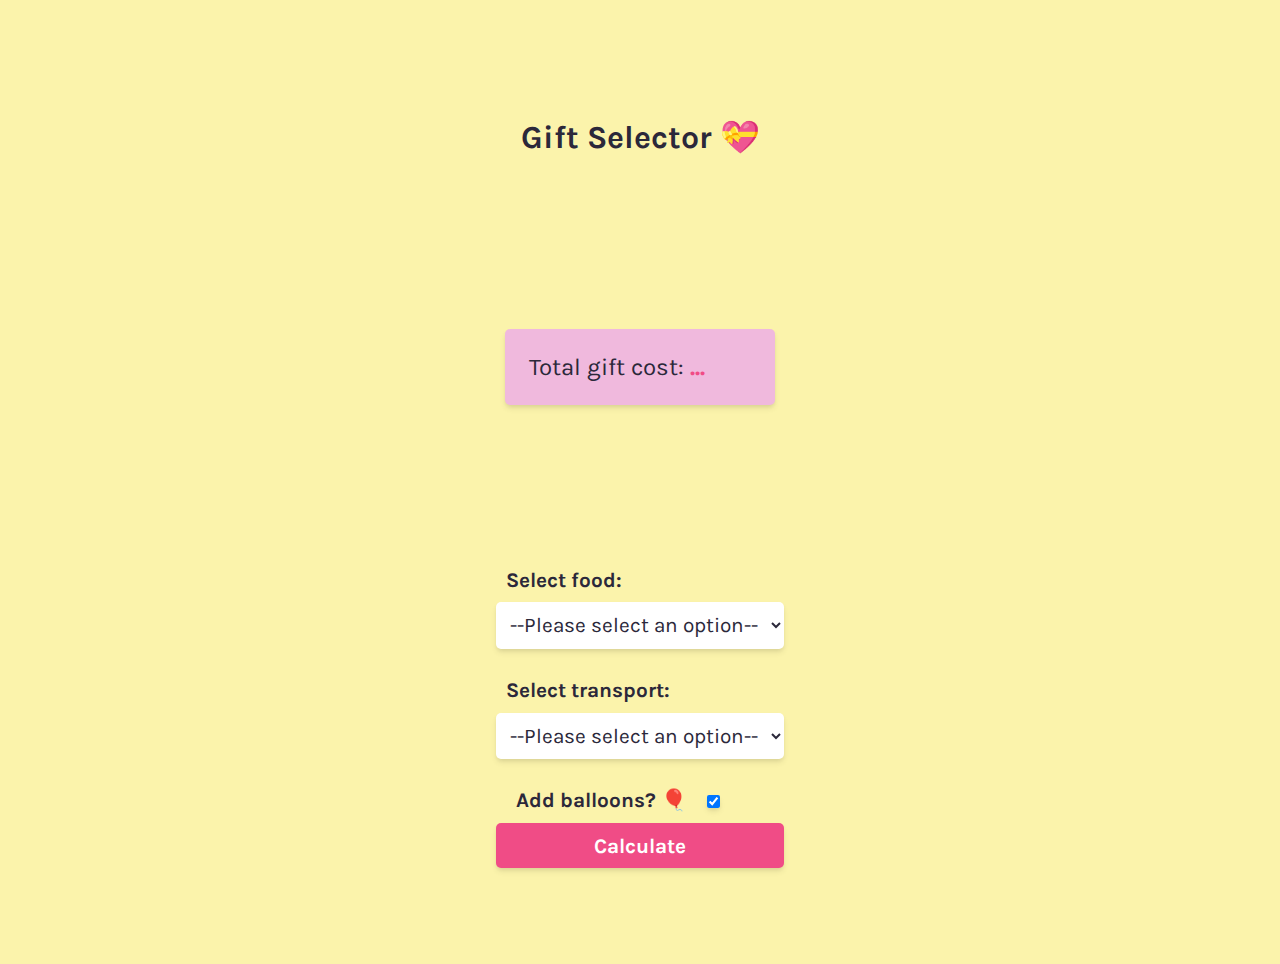
<file: 01-gift-selector/index.html>
<!DOCTYPE html>
<html lang="en">
  <head>
    <title>Valentine's Challenge Week 💘</title>
    <link rel="preconnect" href="https://fonts.googleapis.com" />
    <link rel="preconnect" href="https://fonts.gstatic.com" crossorigin />
    <link
      href="https://fonts.googleapis.com/css2?family=Karla:wght@500;700&display=swap"
      rel="stylesheet"
    />
    <link rel="stylesheet" href="index.css" />
  </head>
  <body>
    <h1>Gift Selector 💝</h1>
    <p class="result" id="result">
      Total gift cost: <span id="cost-el">...</span>
    </p>
    <form>
      <label for="food-select">Select food:</label>
      <select id="food-select">
        <option value="">--Please select an option--</option>
        <option value="5">🍓 strawberries - $5</option>
        <option value="10">🍫 chocolate - $10</option>
        <option value="20">🧁 cupcakes - $20</option>
      </select>
      <br />
      <label for="transport-select">Select transport:</label>
      <select id="transport-select">
        <option value="">--Please select an option--</option>
        <option value="5">🛼 rollerskates - $5</option>
        <option value="50">🚘 limo - $50</option>
        <option value="500">🚁 helicopter - $500</option>
      </select>
      <br />
      <div>
        <label for="balloon-checkbox">Add balloons? 🎈</label>
        <input
          type="checkbox"
          id="balloon-checkbox"
          name="balloon-checkbox"
          checked
        />
      </div>

      <button id="btn" type="button">Calculate</button>
    </form>
    <script src="index.js"></script>
  </body>
</html>
</file>
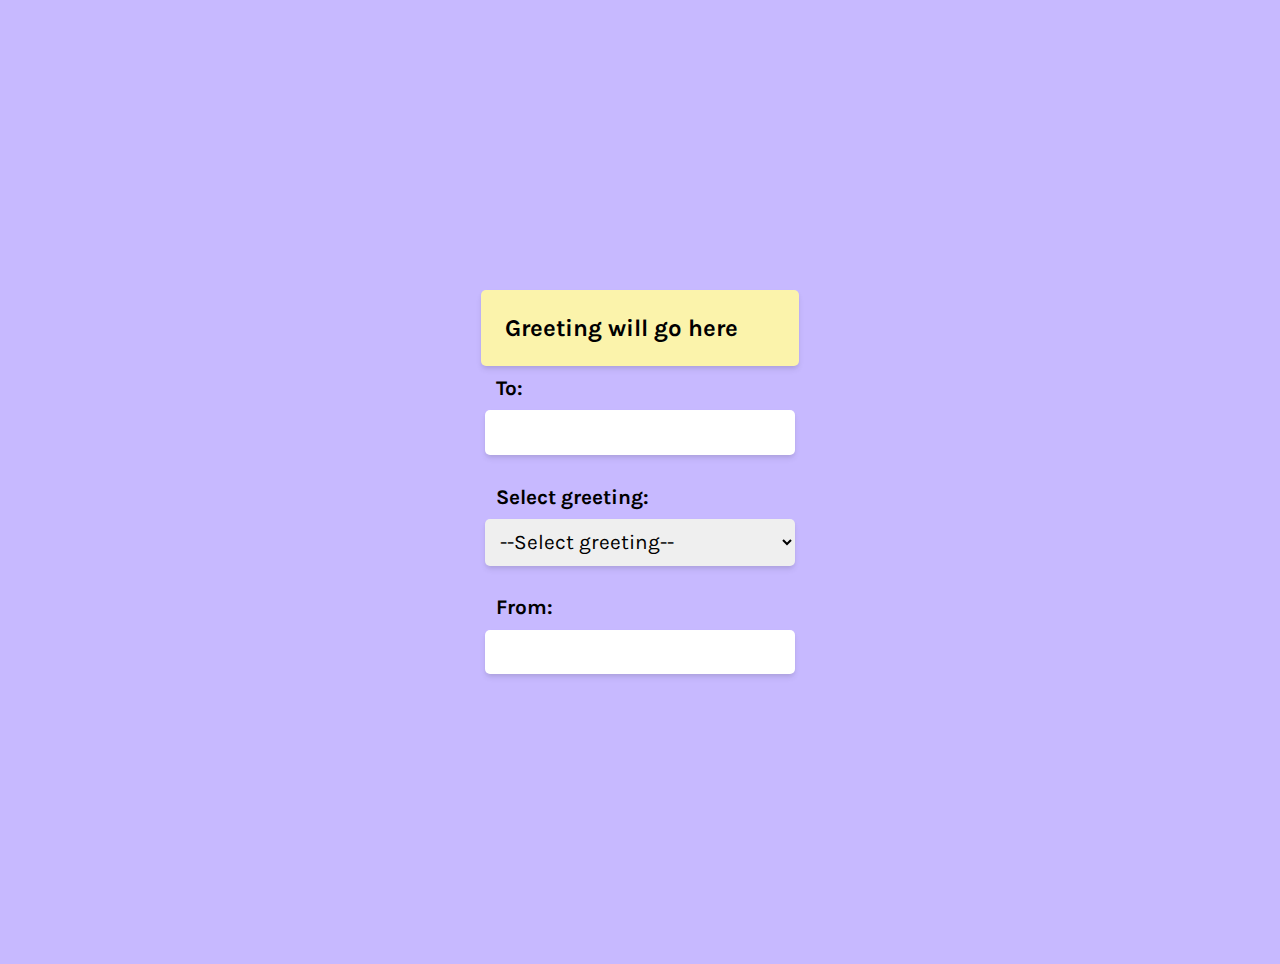
<file: 02-valentine's-greeting/index.html>
<!DOCTYPE html>
<html lang="en">
  <head>
    <title>Valentine's Challenge Week 💘</title>
    <link rel="preconnect" href="https://fonts.googleapis.com" />
    <link rel="preconnect" href="https://fonts.gstatic.com" crossorigin />
    <link
      href="https://fonts.googleapis.com/css2?family=Karla:wght@500;700&display=swap"
      rel="stylesheet"
    />
    <link rel="stylesheet" href="index.css" />
  </head>
  <body>
    <div class="card" id="card">
      <p id="greeting-display">Greeting will go here</p>
    </div>

    <form id="form">
      <label for="recipient-input">To:</label>
      <input type="text" id="recipient-input" name="recipient-input" />
      <br />
      <label for="greeting-select">Select greeting:</label>
      <select id="greeting-select">
        <option value="">--Select greeting--</option>
        <option value="I choo choo choose you! 🚂">
          "I choo choo choose you! 🚂"
        </option>
        <option value="You are my sunshine! 🌞">
          "You are my sunshine! 🌞"
        </option>
        <option value="Happy Valentine's! 💘">"Happy Valentine's! 💘",</option>
      </select>
      <br />
      <label for="sender-input">From:</label>
      <input type="text" id="sender-input" name="sender-input" />
    </form>
    <script src="index.js"></script>
  </body>
</html>
</file>
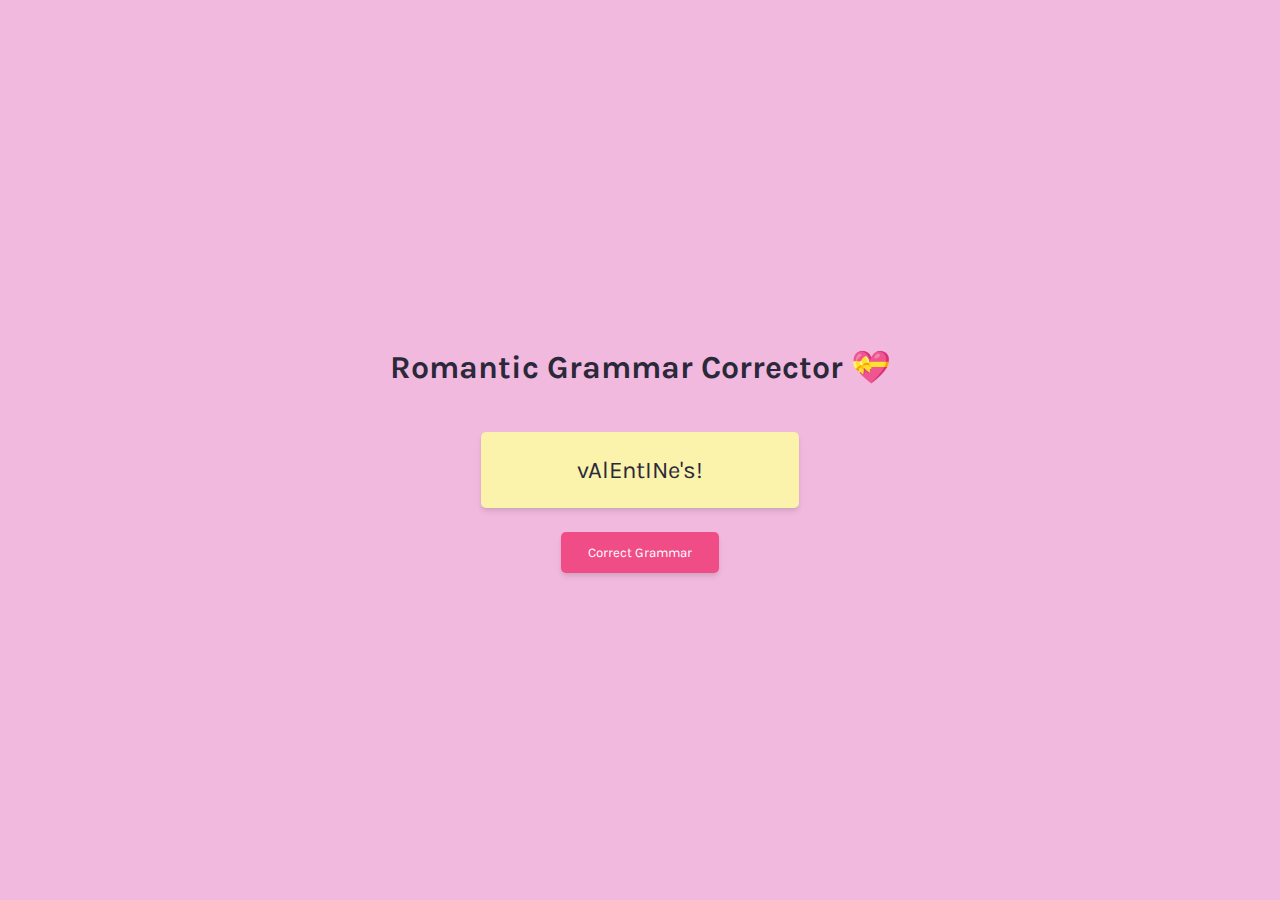
<file: 03-romantic-grammar-corrector/index.html>
<!DOCTYPE html>
<html lang="en">
  <head>
    <title>Valentine's Challenge Week 💘</title>
    <link rel="preconnect" href="https://fonts.googleapis.com" />
    <link rel="preconnect" href="https://fonts.gstatic.com" crossorigin />
    <link
      href="https://fonts.googleapis.com/css2?family=Karla:wght@500;700&display=swap"
      rel="stylesheet"
    />
    <link rel="stylesheet" href="index.css" />
  </head>
  <body>
    <div class="container">
      <h1>Romantic Grammar Corrector 💝</h1>
      <p class="paragraph" id="paragraph">vAlEntINe's!</p>
      <button id="btn" type="button">Correct Grammar</button>
    </div>
    <script src="index.js"></script>
  </body>
</html>
</file>
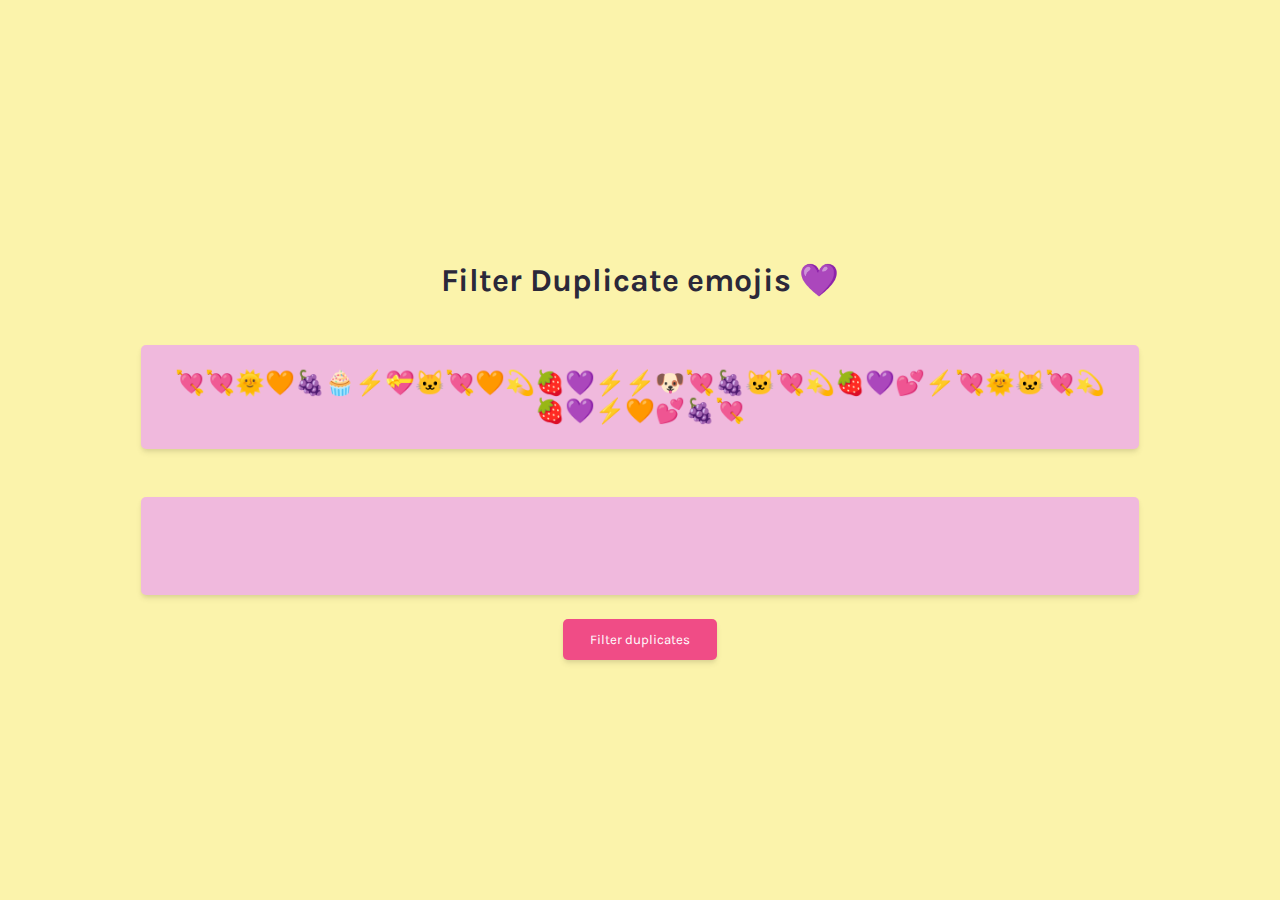
<file: 04-filter-duplicate-emojis/index.html>
<!DOCTYPE html>
<html lang="en">
  <head>
    <title>Valentine's Challenge Week 💘</title>
    <link rel="preconnect" href="https://fonts.googleapis.com" />
    <link rel="preconnect" href="https://fonts.gstatic.com" crossorigin />
    <link
      href="https://fonts.googleapis.com/css2?family=Karla:wght@500;700&display=swap"
      rel="stylesheet"
    />
    <link rel="stylesheet" href="index.css" />
  </head>
  <body class="flex">
    <div class="flex">
      <h1>Filter Duplicate emojis 💜</h1>
      <p class="all-emojis-p" id="all-emojis-p"></p>
      <p class="flex unique-emojis-p" id="unique-emojis-p"></p>
      <button id="btn" type="button">Filter duplicates</button>
    </div>
    <script src="index.js"></script>
  </body>
</html>
</file>
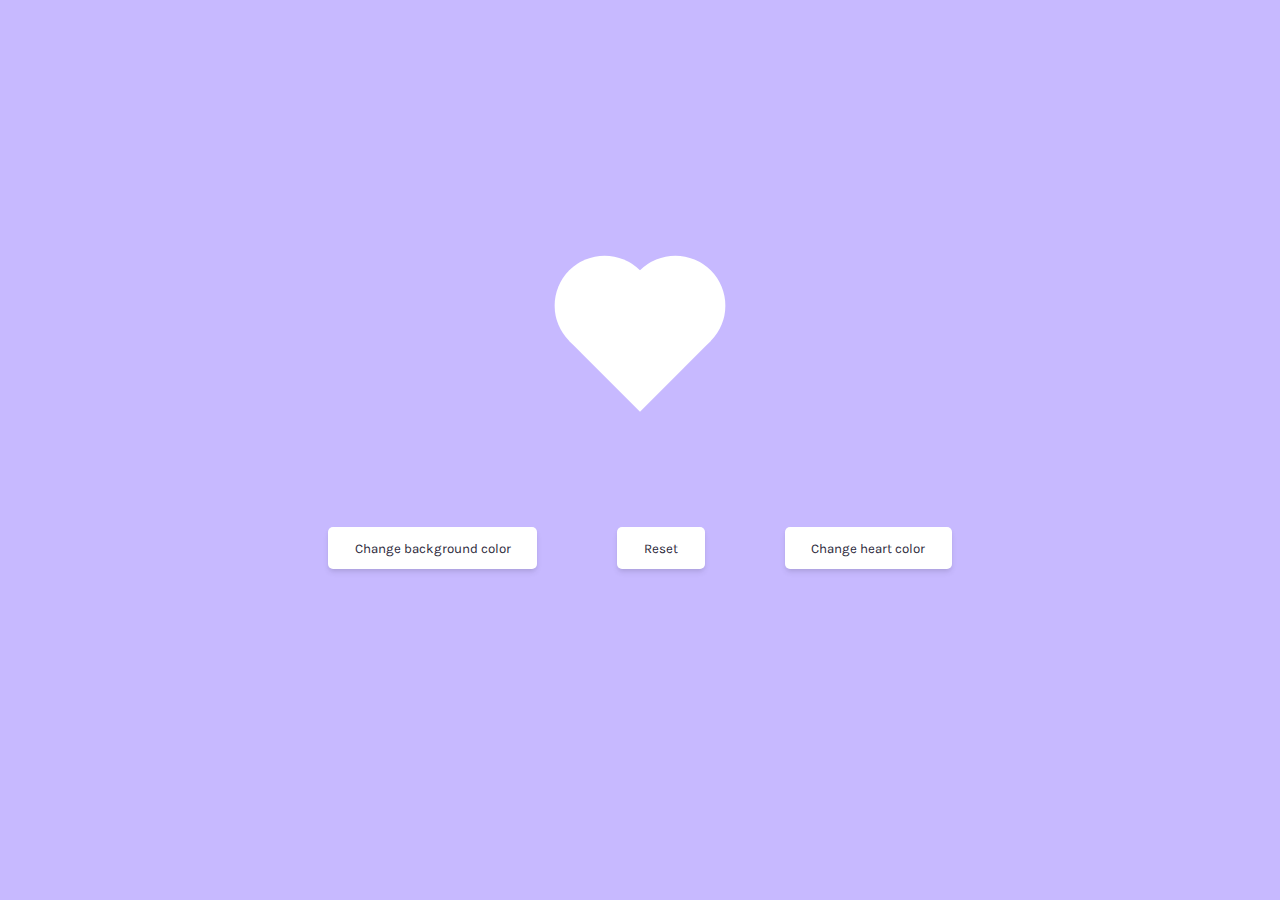
<file: 05-heart-customiser-api/index.html>
<!DOCTYPE html>
<html lang="en">
  <head>
    <title>Valentine's Challenge Week 💘</title>
    <link rel="preconnect" href="https://fonts.googleapis.com" />
    <link rel="preconnect" href="https://fonts.gstatic.com" crossorigin />
    <link
      href="https://fonts.googleapis.com/css2?family=Karla:wght@500;700&display=swap"
      rel="stylesheet"
    />
    <link rel="stylesheet" href="index.css" />
  </head>
  <body class="flex">
    <div id="heart" class="heart"></div>
    <div class="btn-container">
      <button id="btn">Change background color</button>
      <button id="btn-reset">Reset</button>
      <button id="btn-heart">Change heart color</button>
    </div>

    <script src="index.js"></script>
  </body>
</html>
</file>
<file: 01-gift-selector/index.css>
:root {
  --yellow: #fbf3ab;
  --light-pink: #f0b9dd;
  --lavender: #c7b9ff;
  --deep-pink: #f04c86;
  --raisin: #2b283a;
  --white: #fff;
}

html,
body {
  margin: 0;
  padding: 0;
}

body {
  display: flex;
  flex-direction: column;
  justify-content: space-around;
  align-items: center;
  height: 100vh;
  color: var(--raisin);
  background-color: var(--yellow);
  padding: 2em;
  font-family: "Karla", sans-serif;
}

form {
  display: flex;
  flex-direction: column;
  justify-content: space-around;
}

form * {
  padding: 0.5em;
  font-size: 1.3rem;
  font-family: inherit;
}

form label,
form button {
  font-weight: 700;
}

form *:not(label):not(div),
.result {
  box-sizing: border-box;
  box-shadow: rgba(0, 0, 0, 0.1) 0px 4px 6px -1px,
    rgba(0, 0, 0, 0.06) 0px 2px 4px -1px;
  border-radius: 5px;
  border: none;
}

select {
  background: var(--white);
  color: var(--raisin);
}

.result {
  background: var(--light-pink);
  color: var(--raisin);
  min-width: 270px;
  max-width: 5ch;
  overflow-y: scroll;
  overflow-x: hidden;
  padding: 1em;
  font-size: 1.5rem;
}

.result span {
  color: var(--deep-pink);
  font-weight: 700;
}

button {
  color: var(--white);
  background: var(--deep-pink);
}

button:hover,
button:focus {
  transform: scale(1.02);
  cursor: pointer;
}
</file>
<file: 02-valentine's-greeting/index.css>
:root {
  --yellow: #fbf3ab;
  --light-pink: #f0b9dd;
  --lavender: #c7b9ff;
  --deep-pink: #f04c86;
  --raisin: #2b283a;
  --white: #fff;
}

*,
html,
body {
  margin: 0;
  padding: 0;
}

body {
  background: var(--lavender);
  height: 100vh;
  display: flex;
  flex-direction: column;
  justify-content: center;
  align-items: center;
  padding: 2em;
  font-family: "Karla", sans-serif;
}

.card {
  min-width: 270px;
  border-radius: 5px;
  background: var(--yellow);
  font-size: 24px;
  padding: 1em;
  position: relative;
  box-shadow: rgba(0, 0, 0, 0.1) 0px 4px 6px -1px,
    rgba(0, 0, 0, 0.06) 0px 2px 4px -1px;
}

.card p {
  font-weight: 700;
}

form {
  display: flex;
  flex-direction: column;
  justify-content: space-around;
}

form * {
  padding: 0.5em;
  font-size: 1.3rem;
  font-family: inherit;
}

form label {
  font-weight: 700;
}

form *:not(label) {
  box-sizing: border-box;
  box-shadow: rgba(0, 0, 0, 0.1) 0px 4px 6px -1px,
    rgba(0, 0, 0, 0.06) 0px 2px 4px -1px;
  border-radius: 5px;
  border: none;
}
</file>
<file: 03-romantic-grammar-corrector/index.css>
:root {
  --yellow: #fbf3ab;
  --light-pink: #f0b9dd;
  --lavender: #c7b9ff;
  --deep-pink: #f04c86;
  --raisin: #2b283a;
  --white: #fff;
}

html,
body {
  margin: 0;
  padding: 0;
}

body {
  display: flex;
  height: 100vh;
  flex-direction: column;
  justify-content: center;
  align-items: center;
  min-width: 500px;
  color: var(--raisin);
  background-color: var(--light-pink);
  font-family: "Karla", sans-serif;
}

.container {
  display: flex;
  flex-direction: column;
  align-items: center;
  justify-content: center;
}

.paragraph {
  background: var(--yellow);
  color: var(--raisin);
  min-width: 270px;
  padding: 1em;
  text-align: center;
  font-size: 1.5rem;
  box-shadow: rgba(0, 0, 0, 0.1) 0px 4px 6px -1px,
    rgba(0, 0, 0, 0.06) 0px 2px 4px -1px;
  border-radius: 5px;
}

button {
  font-family: inherit;
  box-shadow: rgba(0, 0, 0, 0.1) 0px 4px 6px -1px,
    rgba(0, 0, 0, 0.06) 0px 2px 4px -1px;
  border-radius: 5px;
  border: none;
  padding: 1em 2em;
  color: var(--white);
  background: var(--deep-pink);
}

button:hover,
button:focus {
  transform: scale(1.02);
  cursor: pointer;
}
</file>
<file: 04-filter-duplicate-emojis/index.css>
:root {
  --yellow: #fbf3ab;
  --light-pink: #f0b9dd;
  --lavender: #c7b9ff;
  --deep-pink: #f04c86;
  --raisin: #2b283a;
  --white: #fff;
}

html,
body {
  margin: 0;
  padding: 0;
}

.flex {
  display: flex;
  flex-direction: column;
  align-items: center;
  justify-content: center;
}

body {
  height: 100vh;
  min-width: 500px;
  color: var(--raisin);
  background-color: var(--yellow);
  font-family: "Karla", sans-serif;
}

p {
  background: var(--light-pink);
  color: var(--raisin);
  min-height: 50px;
  width: 80%;
  padding: 1em;
  text-align: center;
  font-size: 1.5rem;
  box-shadow: rgba(0, 0, 0, 0.1) 0px 4px 6px -1px,
    rgba(0, 0, 0, 0.06) 0px 2px 4px -1px;
  border-radius: 5px;
}

button {
  font-family: inherit;
  box-shadow: rgba(0, 0, 0, 0.1) 0px 4px 6px -1px,
    rgba(0, 0, 0, 0.06) 0px 2px 4px -1px;
  border-radius: 5px;
  border: none;
  padding: 1em 2em;
  color: var(--white);
  background: var(--deep-pink);
}

button:hover,
button:focus {
  transform: scale(1.02);
  cursor: pointer;
}
</file>
<file: 05-heart-customiser-api/index.css>
:root {
  --yellow: #fbf3ab;
  --light-pink: #f0b9dd;
  --lavender: #c7b9ff;
  --deep-pink: #f04c86;
  --raisin: #2b283a;
  --white: #fff;
}

html,
body {
  margin: 0;
  padding: 0;
}

.flex {
  display: flex;
  flex-direction: column;
  align-items: center;
  justify-content: center;
}

.flex * {
  margin: 3em;
}

body {
  background-color: var(--lavender);
  height: 100vh;
  font-family: "Karla", sans-serif;
}

/* heart styles */
.heart {
  background-color: var(--white);
  display: inline-block;
  height: 100px;
  position: relative;
  top: 0;
  transform: rotate(-45deg);
  width: 100px;
}

.heart:before,
.heart:after {
  content: "";
  position: absolute;
  background-color: var(--white);
  border-radius: 50%;
  height: 100px;
  width: 100px;
}

.heart:before {
  top: -50px;
  left: 0;
}

.heart:after {
  left: 50px;
  top: 0;
}

/* button styles */
button {
  font-family: inherit;
  box-shadow: rgba(0, 0, 0, 0.1) 0px 4px 6px -1px,
    rgba(0, 0, 0, 0.06) 0px 2px 4px -1px;
  border-radius: 5px;
  border: none;
  padding: 1em 2em;
  color: var(--raisin);
  background: var(--white);
}

button:hover,
button:focus {
  transform: scale(1.02);
  cursor: pointer;
}

.btn-container {
  display: flex;
  justify-content: center;
  align-items: center;
}

.btn,
.bnt-heart {
  display: flex;
}
</file>
